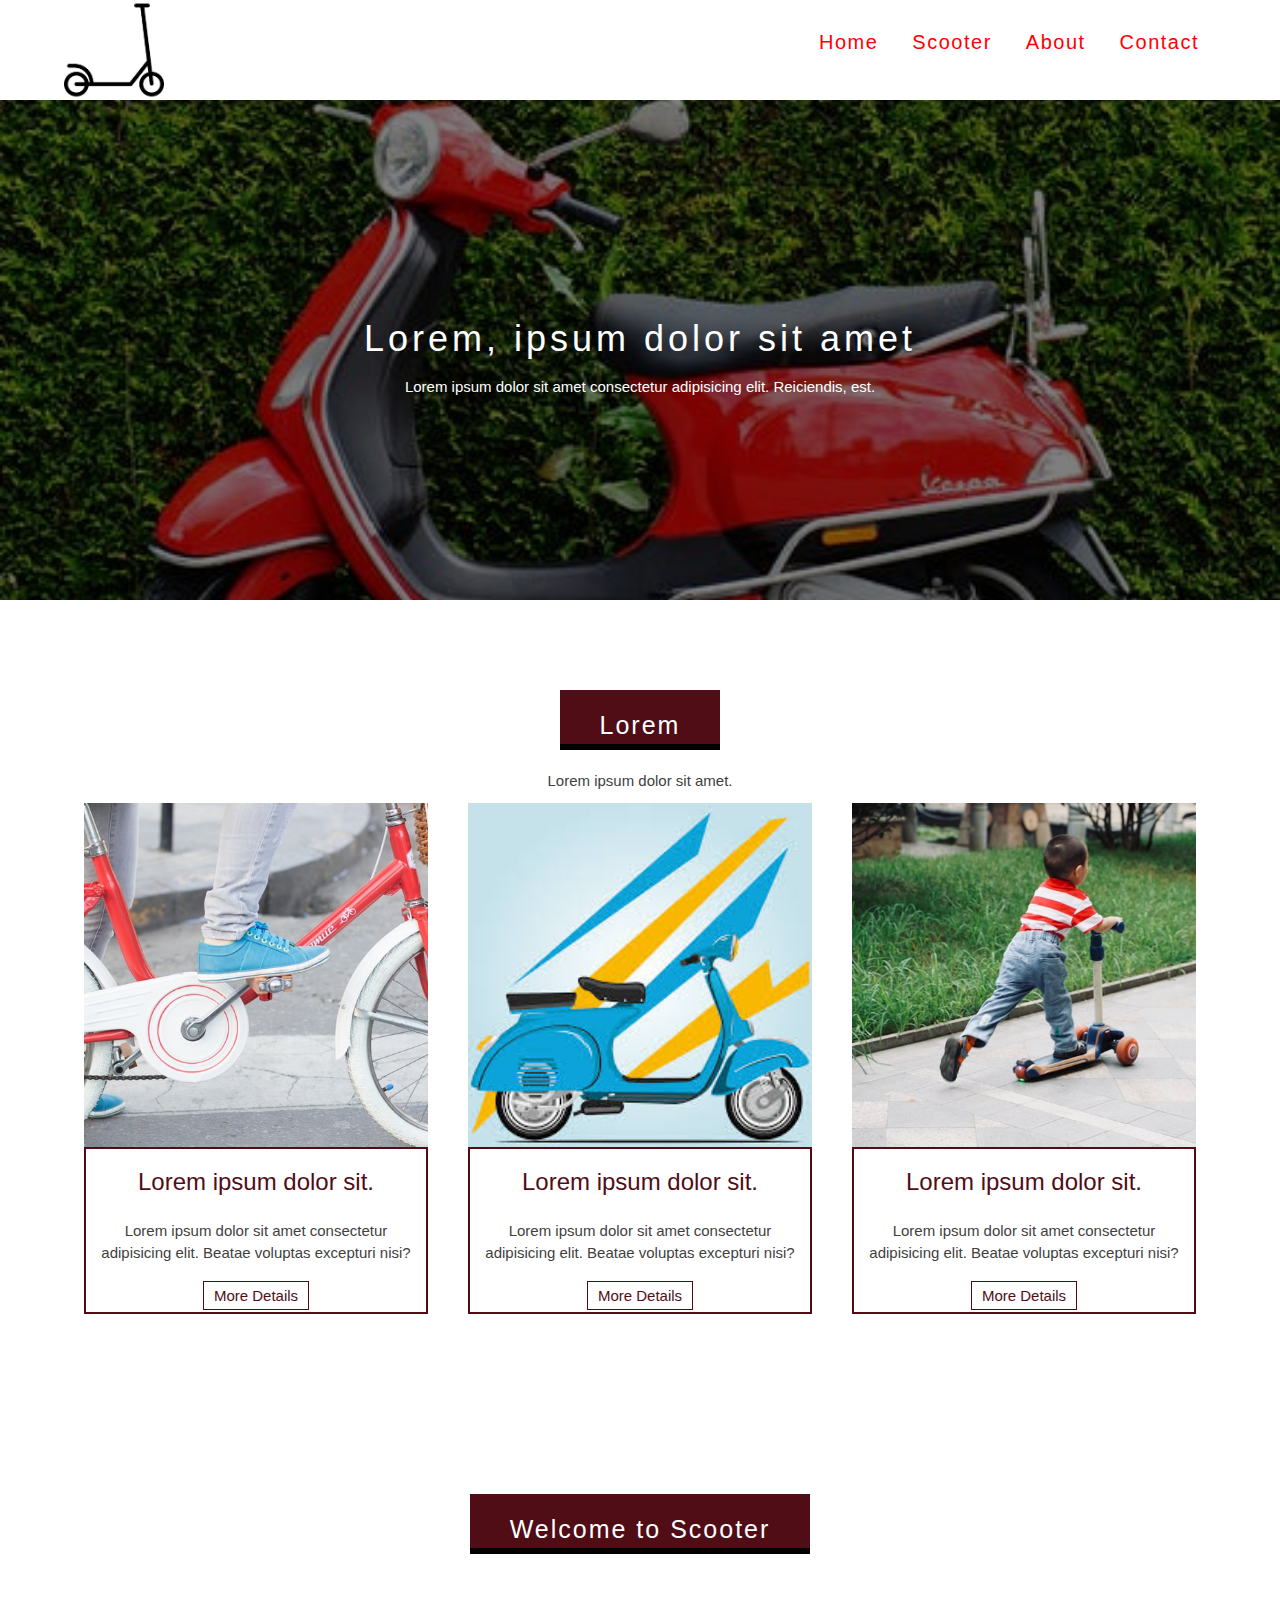
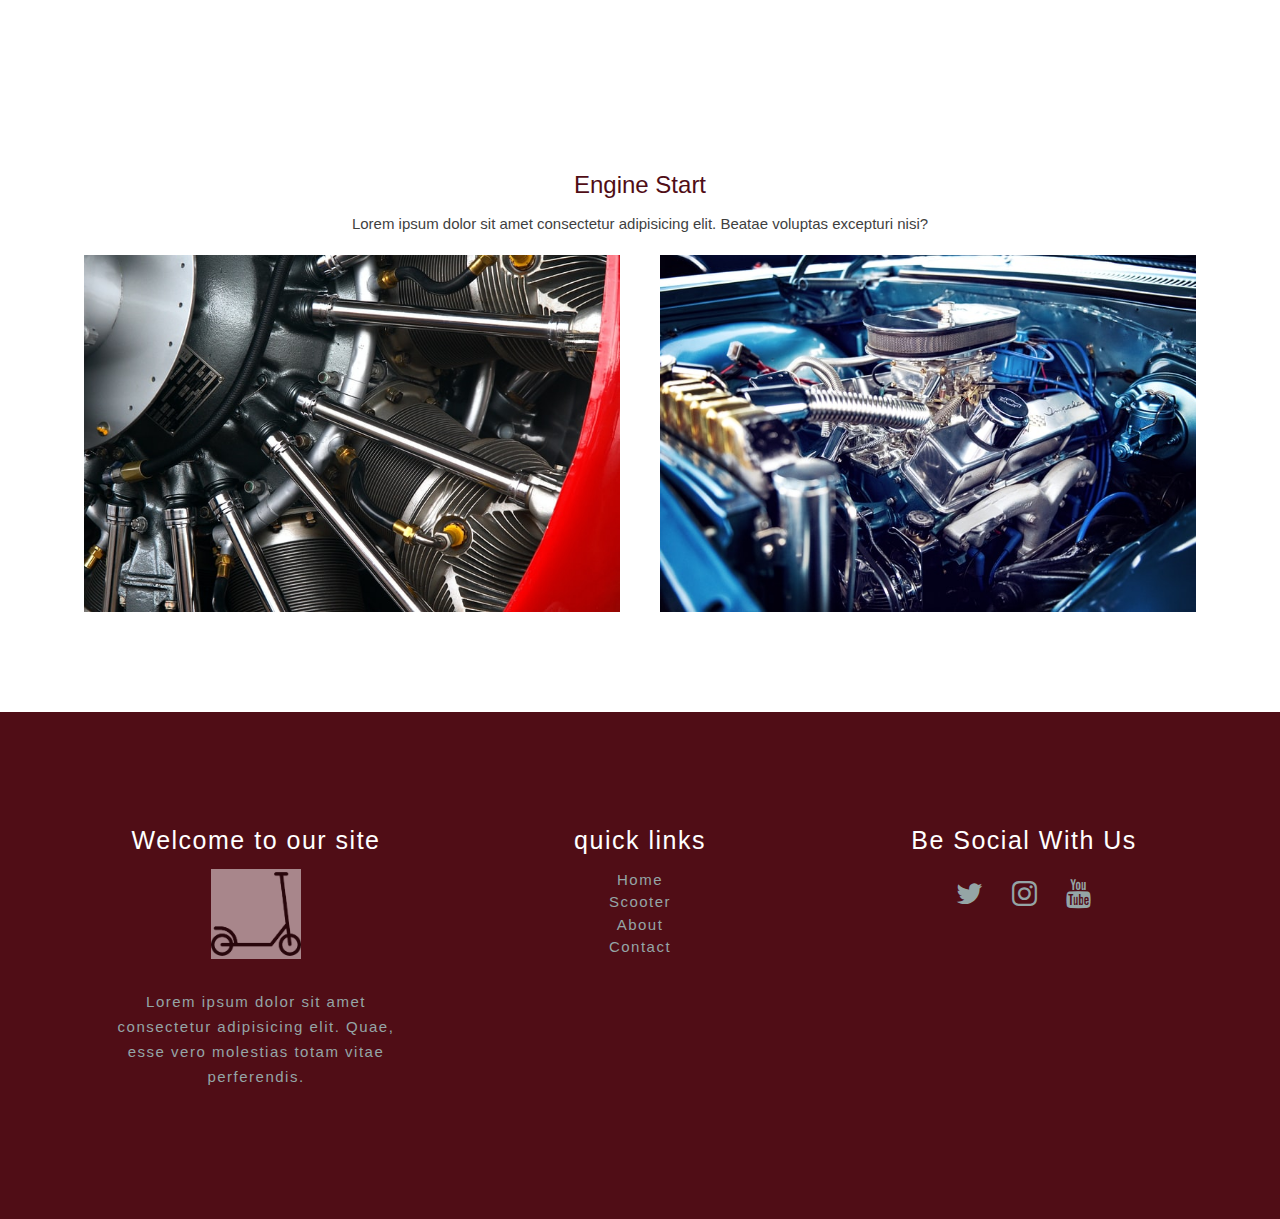
<file: index.html>
<html lang="en">
<head>
    <meta lang="tr">
    <meta name="keywords" content="Html, Css, Dersleri">
    <meta name="discription" content="Web Site">
    <meta name="author" content="Adem">
    <meta charset="UTF-8">
    <meta http-equiv="X-UA-Compatible" content="IE=edge">
    <meta name="viewport" content="width=device-width, initial-scale=1.0">
    <link rel="icon" href="images/logo.jpeg" type="image/x-icon" />
    <title>Scooterland</title>
    <link rel="stylesheet" href="reset.css">  
    <link rel="stylesheet" href="style.css">
    <link rel="stylesheet" href="https://www.w3schools.com/w3css/4/w3.css">
    <link rel="stylesheet" href="https://cdnjs.cloudflare.com/ajax/libs/font-awesome/4.7.0/css/font-awesome.min.css">
    
</head>
<body>
    <!-- navbar  -->
    <header>
        <div class="container">
            <div class="logo">
                <a href="index.html"> <img class="logo" src="images/logo.jpeg"> </a>
               
                
            </div>
        <div class="menü">
            <ul>
                <li> <a href="index.html">Home</a> </li>
                <li> <a href="scooter.html">Scooter</a> </li>
                <li> <a href="about.html">About</a> </li>
                <li> <a href="contact.html">Contact</a> </li>
            </ul>
        </div>
        </div>
    </header>
    <!-- main section  -->
    <section id="mainSlider" class="slider">
        <div id="mainCaption" class="caption">
            <h1>Lorem, ipsum dolor sit amet</h1>
            <p>Lorem ipsum dolor sit amet consectetur adipisicing elit. Reiciendis, est.</p>
        </div>
    </section>
    <!-- feature section  -->
<section id="features" class="sectionArea">
    <div class="featurestop">
        <h2 class="sectionHeader">Lorem</h2>
        <p>Lorem ipsum dolor sit amet.</p>
    </div>
    <div class="featuresBody">
        <div class="container">
            <div class="col3">
                <div class="item">
                    <div class="zoom">
                        <img src="images/1.jpeg">
                    </div>
                    <div class="itemText">
                        <h3>Lorem ipsum dolor sit.</h3>
                        <p>Lorem ipsum dolor sit amet consectetur adipisicing elit. Beatae voluptas excepturi nisi?</p>
                        <a href="#" class="btnDetails">More Details</a>
                    </div>
                </div>
            </div>
            <div class="col3">
                <div class="item">
                    <div class="zoom">
                        <img src="images/2.jpeg">
                    </div>
                    <div class="itemText">
                        <h3>Lorem ipsum dolor sit.</h3>
                        <p>Lorem ipsum dolor sit amet consectetur adipisicing elit. Beatae voluptas excepturi nisi?</p>
                        <a href="#" class="btnDetails">More Details</a>
                    </div>
                </div>
            </div>
            <div class="col3">
                <div class="item">
                    <div class="zoom">
                        <img src="images/3.jpeg">
                    </div>
                    <div class="itemText">
                        <h3>Lorem ipsum dolor sit.</h3>
                        <p>Lorem ipsum dolor sit amet consectetur adipisicing elit. Beatae voluptas excepturi nisi?</p>
                        <a href="#" class="btnDetails">More Details</a>
                    </div>
                </div>
            </div>
        </div>
    </div>
</section>
    <!-- paralax section  -->
<div id="parallax" class="sectionArea">
    <div class="parallaxTop">
        <h2 class="sectionHeader">Welcome to Scooter</h2>
        <p>Lorem ipsum dolor sit amet.</p>
    </div>
</div>
 <!-- engine section  -->
 <section id="engine" class="sectionArea">
<div class="engineTop">
    <h3>Engine Start</h3>
    <p>Lorem ipsum dolor sit amet consectetur adipisicing elit. Beatae voluptas excepturi nisi?</p>
   
 
</div>
<div class="engineBody">
    <div class="container">
        <div class="col2">
            <div class="engineContainer">
            <img src="images/engine1.jpeg" class="imageOver">
            <div class="engineOverlay">
                <div class="engineText">İmages Text</div>
            </div>
            </div>
        </div>
        <div class="col2">
            <div class="engineContainer">
            <img src="images/engine2.jpeg" class="imageOver">
            <div class="engineOverlay2">
                <div class="engineText">İmages Text</div>
            </div>
            </div>
        </div>
    </div>
</div>
 </section>
 <!-- footer section  -->
 <footer class="sectionArea">
     <div class="container">
         <div class="col3">
             <div class="footerİtem">
                 <h3>Welcome to our site</h3>
                 <a href="index.html"><img src="images/logo.jpeg"></a>
                 <p>Lorem ipsum dolor sit amet consectetur adipisicing elit. Quae, esse vero molestias totam vitae perferendis.</p>
             </div>
         </div>
         <div class="col3">
            <div class="footerİtem">
                <h3>quick links</h3>
                <ul class="footerLinks">
                    <li> <a href="index.html">Home</a> </li>
                    <li> <a href="scooter.html">Scooter</a> </li>
                    <li> <a href="about.html">About</a> </li>
                    <li> <a href="contact.html">Contact</a> </li>
                </ul>
                
            </div>
        </div>
        <div class="col3">
            <div class="footerİtem">
                <h3>Be Social With Us</h3>
                <ul class="socialLinks">
                    <li> <a href="https://twitter.com/suslu7616" target="_blank"><i class="fa fa-twitter"></i></a></li>
                    <li> <a href="https://www.instagram.com/suslu7616" target="_blank"><i class="fa fa-instagram"></i></a></li>
                    <li> <a href="https://www.youtube.com/channel/UCNSE-D8V2wx2XfbIpqXnN0w" target="_blank"><i class="fa fa-youtube"></i></a></li>
                    
                </ul>
                
            </div>
        </div>
     </div>
 </footer>
</body>
</html>
</file>
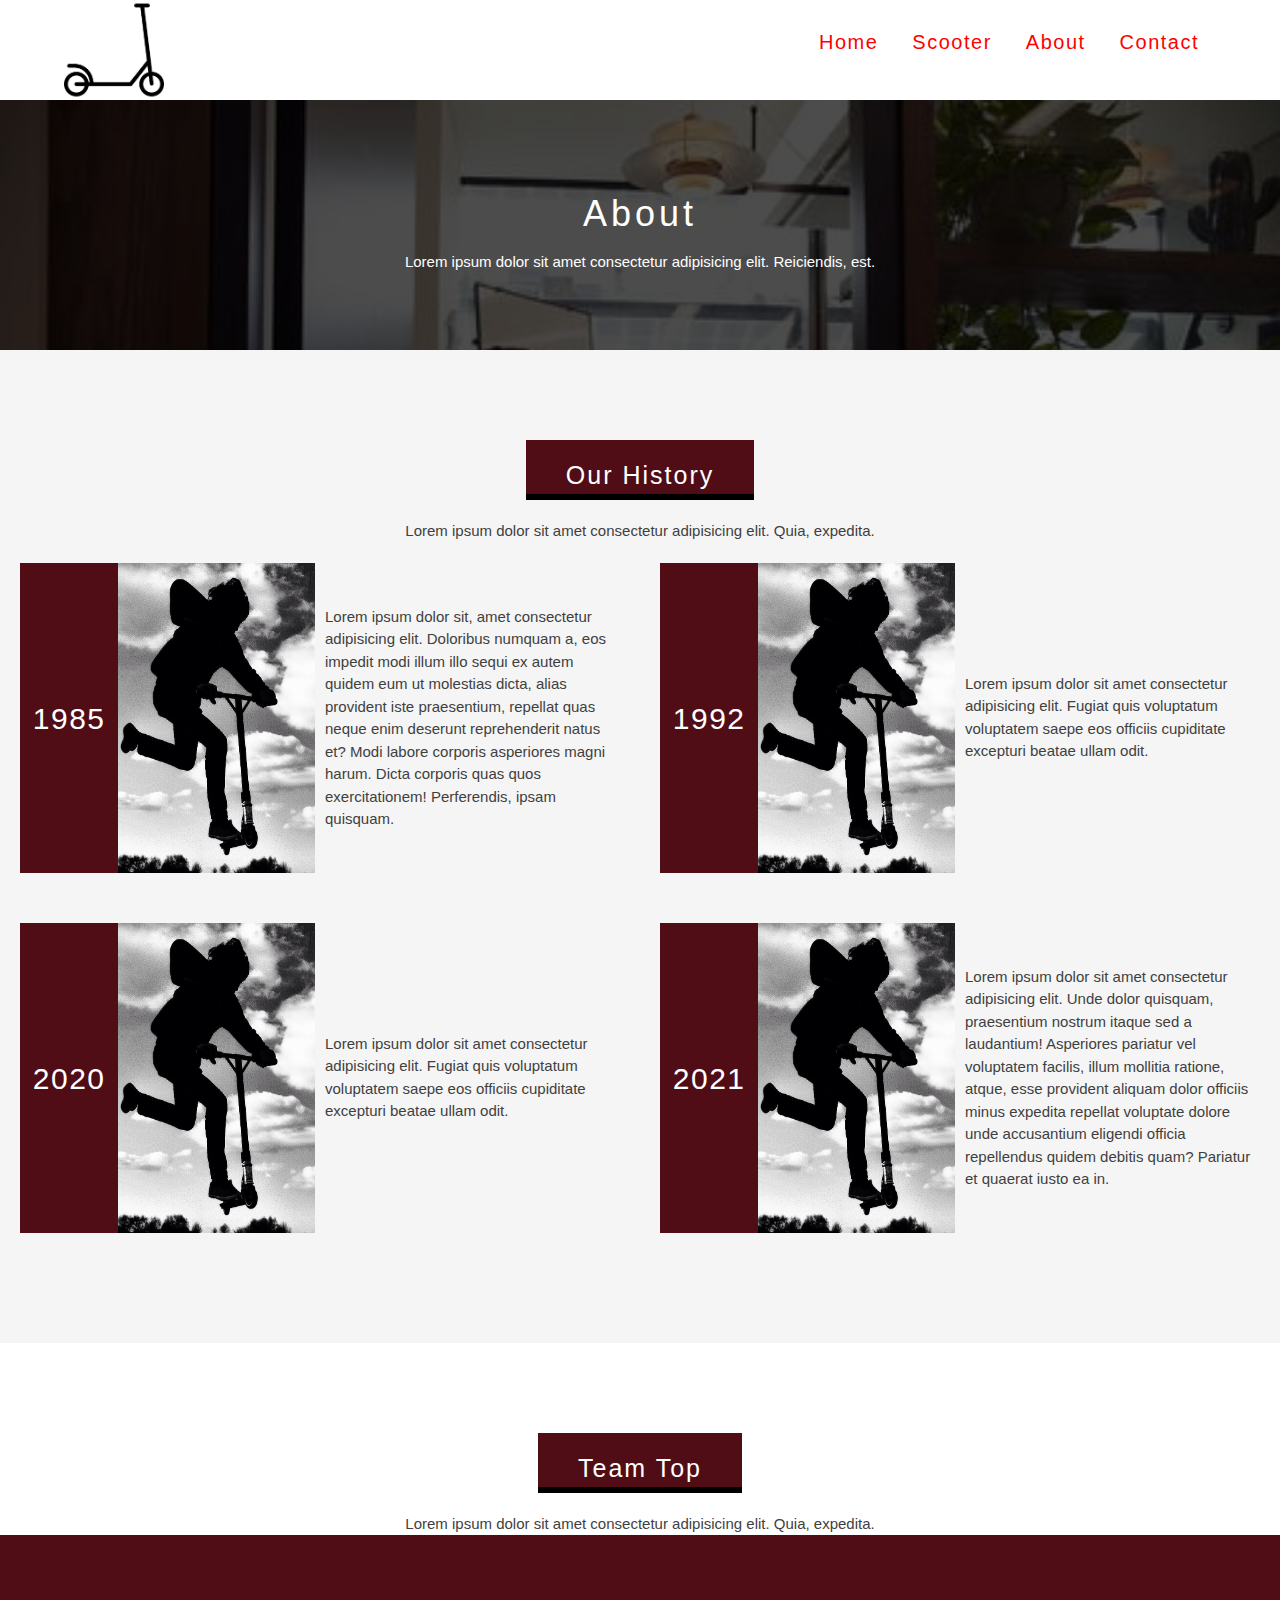
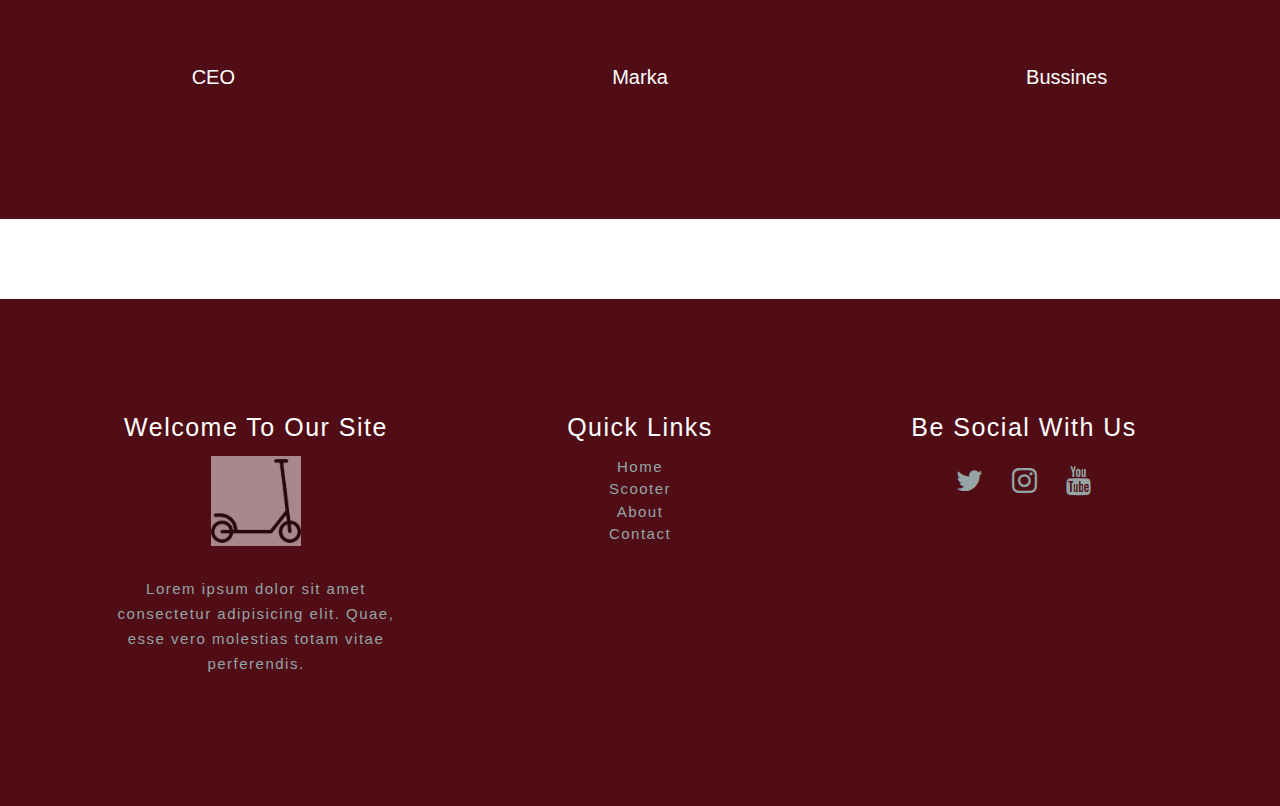
<file: about.html>
<html lang="en">
<head>
    <meta lang="tr">
    <meta name="keywords" content="Html, Css, Dersleri">
    <meta name="discription" content="Web Site">
    <meta name="author" content="Adem">
    <meta charset="UTF-8">
    <meta http-equiv="X-UA-Compatible" content="IE=edge">
    <meta name="viewport" content="width=device-width, initial-scale=1.0">
    <link rel="icon" href="images/logo.jpeg" type="image/x-icon" />
    <title>Scooter About</title>
    <link rel="stylesheet" href="reset.css">  
    <link rel="stylesheet" href="style.css">
    <link rel="stylesheet" href="https://www.w3schools.com/w3css/4/w3.css">
    <link rel="stylesheet" href="https://cdnjs.cloudflare.com/ajax/libs/font-awesome/4.7.0/css/font-awesome.min.css">
    
</head>
<body>
    <!-- navbar  -->
    <header>
        <div class="container">
            <div class="logo">
                <a href="index.html"> <img class="logo" src="images/logo.jpeg"> </a>
               
                
            </div>
        <div class="menü">
            <ul>
                <li> <a href="index.html">Home</a> </li>
                <li> <a href="scooter.html">Scooter</a> </li>
                <li> <a href="about.html">About</a> </li>
                <li> <a href="contact.html">Contact</a> </li>
            </ul>
        </div>
        </div>
    </header>
    <!-- main section  -->
    <section id="aboutSlider" class="slider">
        <div id="aboutCaption" class="caption">
            <h1>About</h1>
            <p>Lorem ipsum dolor sit amet consectetur adipisicing elit. Reiciendis, est.</p>
        </div>
    </section>
  <!-- history section -->
  <section id="ourhistory" class="sectionArea">
      <div class="ourhistoryTop">
          <h2 class="sectionHeader">Our History</h2>
          <p>Lorem ipsum dolor sit amet consectetur adipisicing elit. Quia, expedita.</p>
      </div>
      <div class="ourhistorybody">
          <div class="containerfluid">
              <div class="col2">
                  <div class="ourhistorydate">
                      <p>1985</p>
                  </div>
                  <div class="ourhistoryimg">
                      <img src="scooter.images/değiştir.jpg">
                  </div>
                  <div class="ourhistorytext">
                      <p>Lorem ipsum dolor sit, amet consectetur adipisicing elit. Doloribus numquam a, eos impedit modi illum illo sequi ex autem quidem eum ut molestias dicta, alias provident iste praesentium, repellat quas neque enim deserunt reprehenderit natus et? Modi labore corporis asperiores magni harum. Dicta corporis quas quos exercitationem! Perferendis, ipsam quisquam.</p>
                  </div>
              </div>
              <div class="col2">
                <div class="ourhistorydate">
                    <p>1992</p>
                </div>
                <div class="ourhistoryimg">
                    <img src="scooter.images/değiştir.jpg">
                </div>
                <div class="ourhistorytext">
                    <p>Lorem ipsum dolor sit amet consectetur adipisicing elit. Fugiat quis voluptatum voluptatem saepe eos officiis cupiditate excepturi beatae ullam odit.</p>
                </div>
            </div>
          </div>
          <div class="containerfluid">
            <div class="col2">
                <div class="ourhistorydate">
                    <p>2020</p>
                </div>
                <div class="ourhistoryimg">
                    <img src="scooter.images/değiştir.jpg">
                </div>
                <div class="ourhistorytext">
                    <p>Lorem ipsum dolor sit amet consectetur adipisicing elit. Fugiat quis voluptatum voluptatem saepe eos officiis cupiditate excepturi beatae ullam odit.</p>
                </div>
            </div>
            <div class="col2">
              <div class="ourhistorydate">
                  <p>2021</p>
              </div>
              <div class="ourhistoryimg">
                  <img src="scooter.images/değiştir.jpg">
              </div>
              <div class="ourhistorytext">
                  <p>Lorem ipsum dolor sit amet consectetur adipisicing elit. Unde dolor quisquam, praesentium nostrum itaque sed a laudantium! Asperiores pariatur vel voluptatem facilis, illum mollitia ratione, atque, esse provident aliquam dolor officiis minus expedita repellat voluptate dolore unde accusantium eligendi officia repellendus quidem debitis quam? Pariatur et quaerat iusto ea in.</p>
              </div>
          </div>
        </div>
      </div>
    
  </section>
<!-- team section  -->
<section id="team" class="sectionArea">
    <div class="teamTop">
        <h2 class="sectionHeader">Team Top</h2>
        <p>Lorem ipsum dolor sit amet consectetur adipisicing elit. Quia, expedita.</p>
    </div>
    <div class="teambody">
        <div class="containerfluid">
            <div class="col3">
                <div class="teammember">
                    <img src="scooter.images/ceo.jpeg" class="teammemberimg">
                    <div class="teammemberinfo">
                        <h5>John Doe</h5>
                        <ul class="membersociallinks">
                            <li> <a href="https://twitter.com/suslu7616" target="_blank"><i class="fa fa-twitter"></i></a></li>
                            <li> <a href="https://www.instagram.com/suslu7616" target="_blank"><i class="fa fa-instagram"></i></a></li>
                            <li> <a href="https://www.youtube.com/channel/UCNSE-D8V2wx2XfbIpqXnN0w" target="_blank"><i class="fa fa-youtube"></i></a></li>
                            
                        </ul>
                    </div>
                    <div class="teammemberowerly">
                        <div class="teamtitle">CEO</div>
                    </div>
                </div>
            </div>
            <div class="col3">
                <div class="teammember">
                    <img src="scooter.images/ceo.jpeg" class="teammemberimg">
                    <div class="teammemberinfo">
                        <h5>John Doe</h5>
                        <ul class="membersociallinks">
                            <li> <a href="https://twitter.com/suslu7616" target="_blank"><i class="fa fa-twitter"></i></a></li>
                            <li> <a href="https://www.instagram.com/suslu7616" target="_blank"><i class="fa fa-instagram"></i></a></li>
                            <li> <a href="https://www.youtube.com/channel/UCNSE-D8V2wx2XfbIpqXnN0w" target="_blank"><i class="fa fa-youtube"></i></a></li>
                            
                        </ul>
                    </div>
                    <div class="teammemberowerly">
                        <div class="teamtitle">Marka</div>
                    </div>
                </div>
            </div>
            <div class="col3">
                <div class="teammember">
                    <img src="scooter.images/ceo.jpeg" class="teammemberimg">
                    <div class="teammemberinfo">
                        <h5>John Doe</h5>
                        <ul class="membersociallinks">
                            <li> <a href="https://twitter.com/suslu7616" target="_blank"><i class="fa fa-twitter"></i></a></li>
                            <li> <a href="https://www.instagram.com/suslu7616" target="_blank"><i class="fa fa-instagram"></i></a></li>
                            <li> <a href="https://www.youtube.com/channel/UCNSE-D8V2wx2XfbIpqXnN0w" target="_blank"><i class="fa fa-youtube"></i></a></li>
                            
                        </ul>
                    </div>
                    <div class="teammemberowerly">
                        <div class="teamtitle">Bussines</div>
                    </div>
                </div>
            </div>
        </div>
    </div>
</section>
<!-- footer section  -->
 <footer class="sectionArea">
     <div class="container">
         <div class="col3">
             <div class="footerİtem">
                 <h3>Welcome To Our Site</h3>
                 <a href="index.html"><img src="images/logo.jpeg"></a>
                 <p>Lorem ipsum dolor sit amet consectetur adipisicing elit. Quae, esse vero molestias totam vitae perferendis.</p>
             </div>
         </div>
         <div class="col3">
            <div class="footerİtem">
                <h3>Quick Links</h3>
                <ul class="footerLinks">
                    <li> <a href="index.html">Home</a> </li>
                    <li> <a href="scooter.html">Scooter</a> </li>
                    <li> <a href="about.html">About</a> </li>
                    <li> <a href="contact.html">Contact</a> </li>
                </ul>
                
            </div>
        </div>
        <div class="col3">
            <div class="footerİtem">
                <h3>Be Social With Us</h3>
                <ul class="socialLinks">
                    <li> <a href="https://twitter.com/suslu7616" target="_blank"><i class="fa fa-twitter"></i></a></li>
                    <li> <a href="https://www.instagram.com/suslu7616" target="_blank"><i class="fa fa-instagram"></i></a></li>
                    <li> <a href="https://www.youtube.com/channel/UCNSE-D8V2wx2XfbIpqXnN0w" target="_blank"><i class="fa fa-youtube"></i></a></li>
                </ul>
                 </div>
        </div>
     </div>
 </footer>
</body>
</html>
</file>
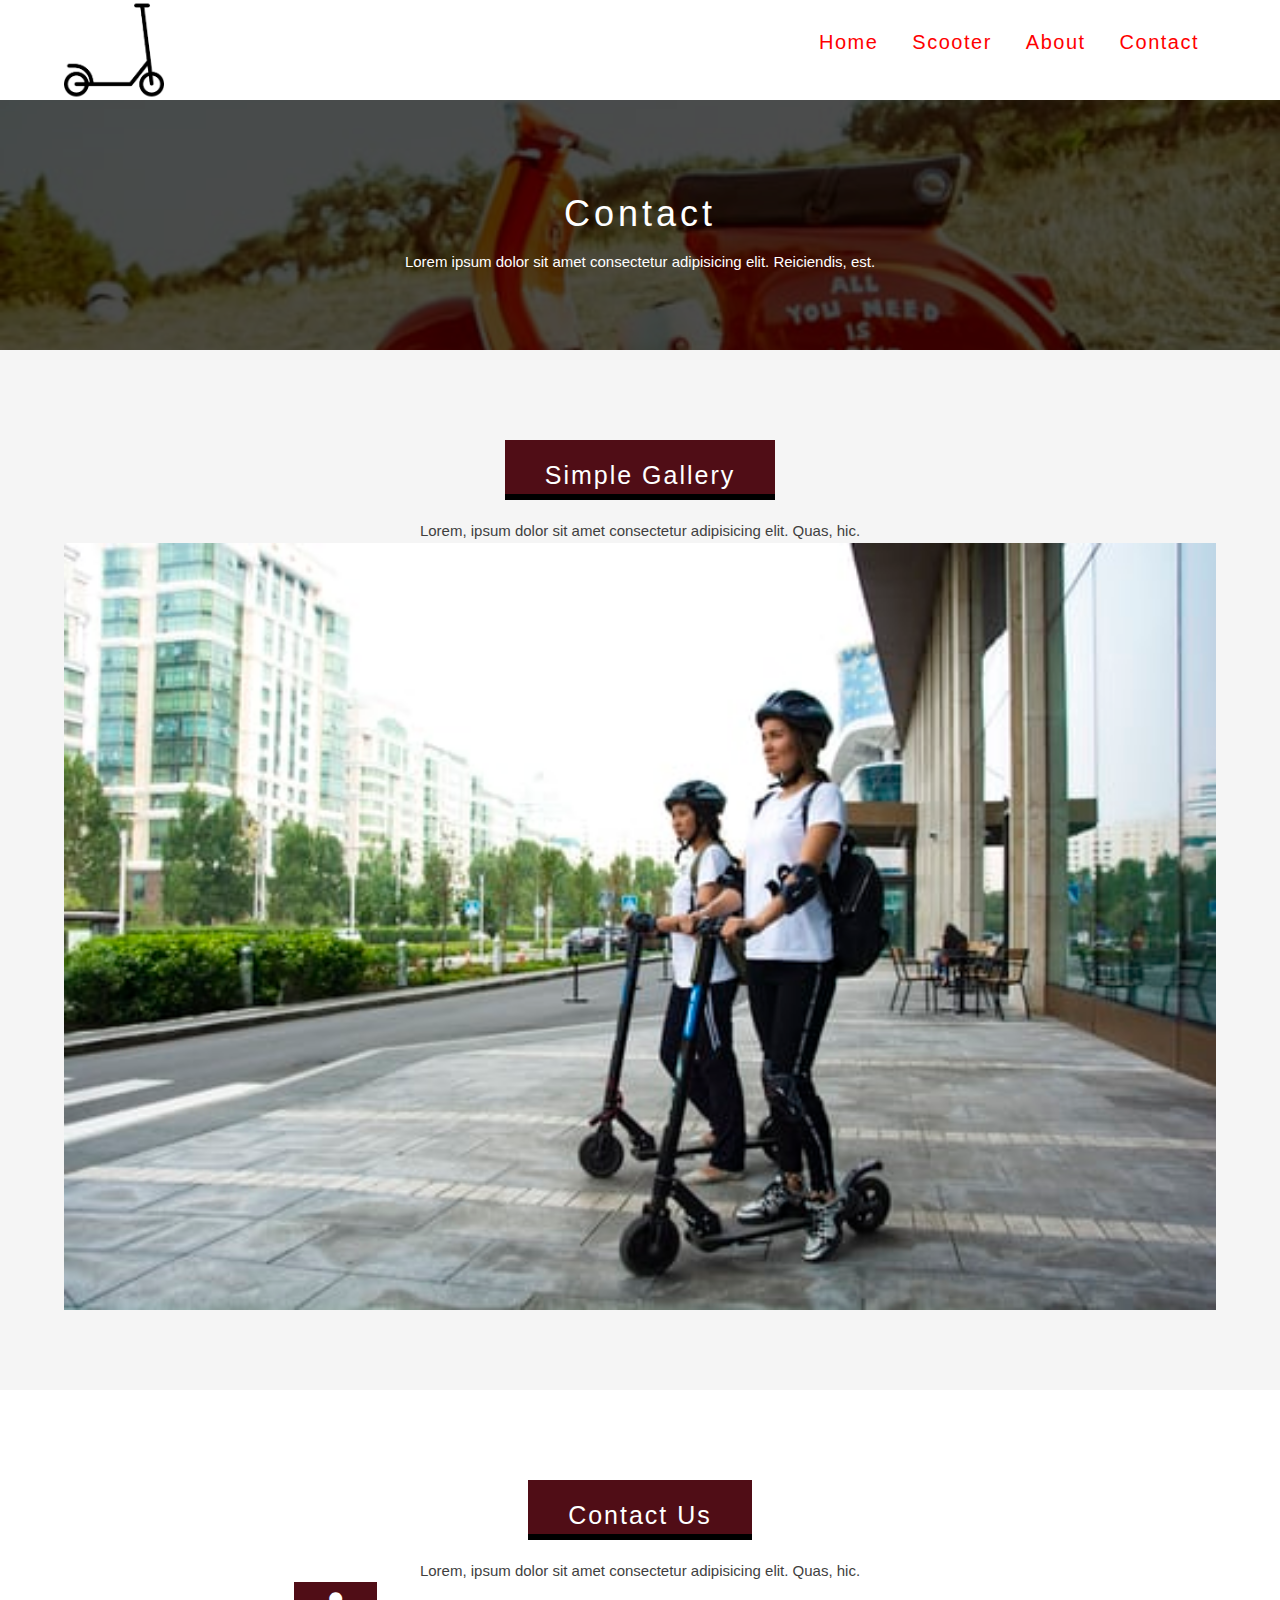
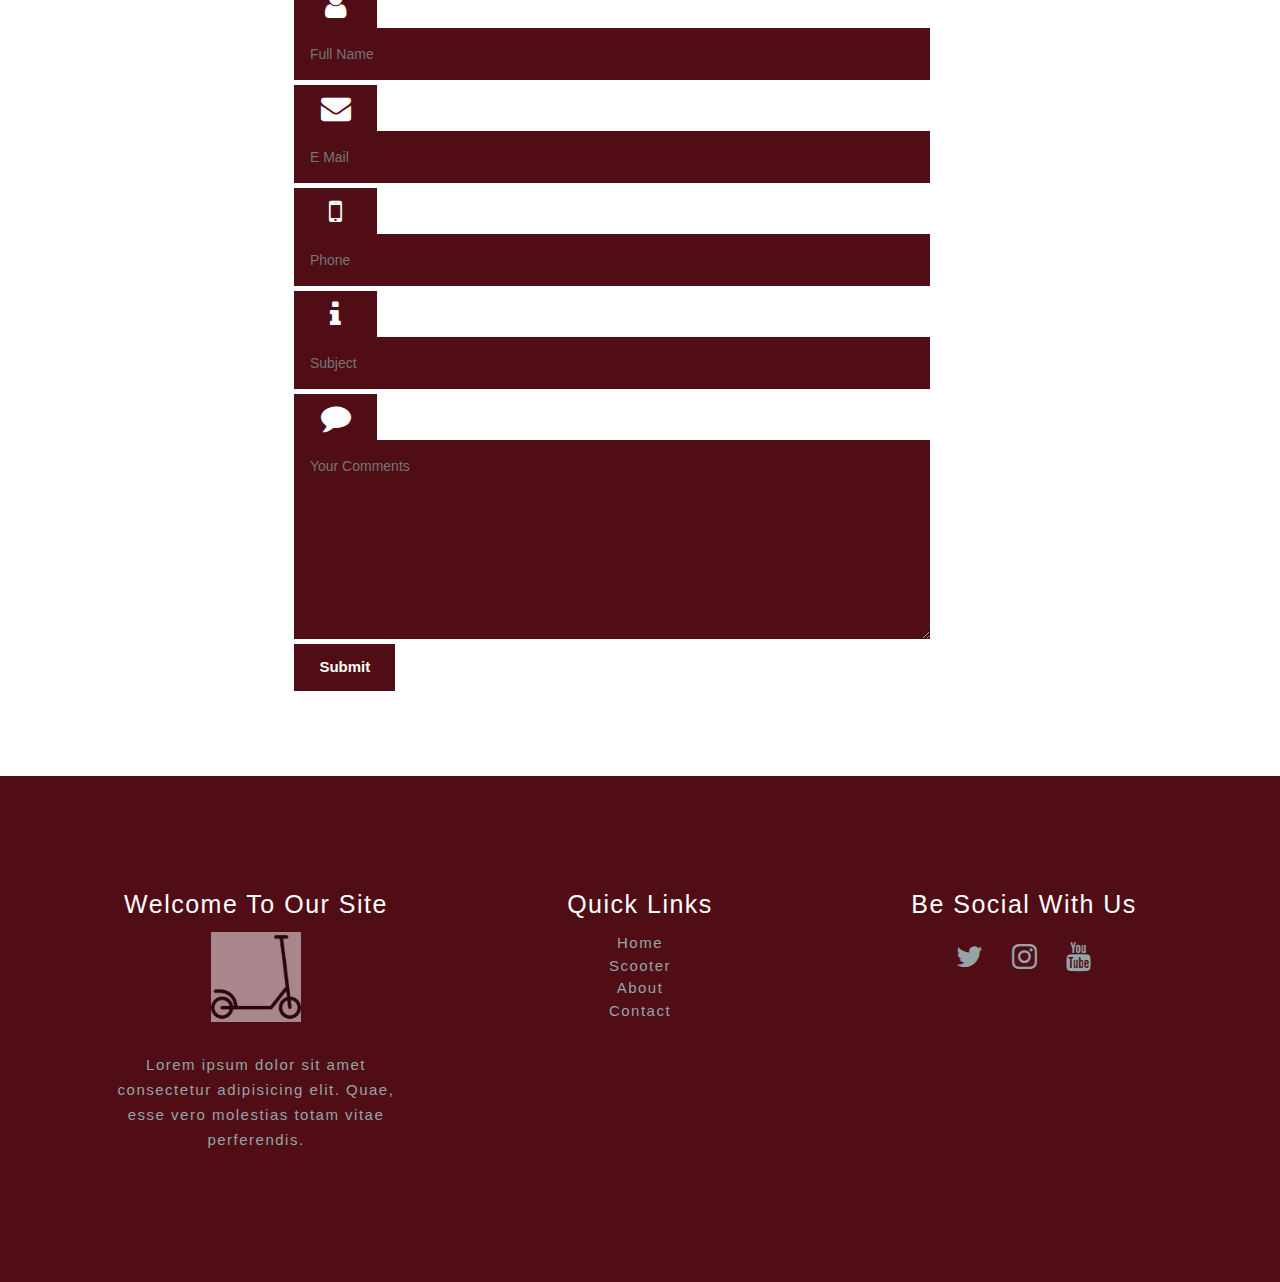
<file: contact.html>
<html lang="en">
<head>
    <meta lang="tr">
    <meta name="keywords" content="Html, Css, Dersleri">
    <meta name="discription" content="Web Site">
    <meta name="author" content="Adem">
    <meta charset="UTF-8">
    <meta http-equiv="X-UA-Compatible" content="IE=edge">
    <meta name="viewport" content="width=device-width, initial-scale=1.0">
    <link rel="icon" href="images/logo.jpeg" type="image/x-icon" />
    <title>Scooter About</title>
    <link rel="stylesheet" href="reset.css">  
    <link rel="stylesheet" href="style.css">
    <link rel="stylesheet" href="https://www.w3schools.com/w3css/4/w3.css">
    <link rel="stylesheet" href="https://cdnjs.cloudflare.com/ajax/libs/font-awesome/4.7.0/css/font-awesome.min.css">
    
</head>
<body>
    <!-- navbar  -->
    <header>
        <div class="container">
            <div class="logo">
                <a href="index.html"> <img class="logo" src="images/logo.jpeg"> </a>
               
                
            </div>
        <div class="menü">
            <ul>
                <li> <a href="index.html">Home</a> </li>
                <li> <a href="scooter.html">Scooter</a> </li>
                <li> <a href="about.html">About</a> </li>
                <li> <a href="contact.html">Contact</a> </li>
            </ul>
        </div>
        </div>
    </header>
    <!-- main section  -->
    <section id="contactSlider" class="slider">
        <div id="contactCaption" class="caption">
            <h1>Contact</h1>
            <p>Lorem ipsum dolor sit amet consectetur adipisicing elit. Reiciendis, est.</p>
        </div>
    </section>

<!-- galeri section  -->
<section id="gallery" class="sectionArea">
    <div class="gallerytop">
        <h2 class="sectionheader">Simple Gallery</h2>
    <p>Lorem, ipsum dolor sit amet consectetur adipisicing elit. Quas, hic.</p>
    </div>
    <div class="gallerybody">
<div class="container">
    <div class="galleryslider">
        <div class="galleryslideritem">
            <img src="scooter.images/slide1.jpeg">
            <img src="scooter.images/slide2.jpeg">
            <img src="scooter.images/slide3.jpeg">
        </div>
    </div>
</div>
    </div>
</section>
<!-- form section -->
<section id="contact" class="sectionarea">
    <div class="contacttop">
        <h2 class="sectionheader">Contact Us</h2>
    <p>Lorem, ipsum dolor sit amet consectetur adipisicing elit. Quas, hic.</p>
    </div>
    <div class="contactbody">
        <div class="container">
            <div class="wrapper">
                <form class="contactform">
                    <div class="formitem">
                        <span class="formshape"><i class="fa fa-user fa-2x"></i></span>
                        <input class="formfield" type="text" placeholder="Full Name" required>
                    </div>
                    <div class="formitem">
                        <span class="formshape"><i class="fa fa-envelope fa-2x"></i></span>
                        <input class="formfield" type="email" placeholder="E Mail" required>
                    </div>
                    <div class="formitem">
                        <span class="formshape"><i class="fa fa-mobile-phone fa-2x"></i></span>
                        <input class="formfield" type="email" placeholder="Phone">
                    </div>
                    <div class="formitem">
                        <span class="formshape"><i class="fa fa-info fa-2x"></i></span>
                        <input class="formfield" type="text" placeholder="Subject" required>
                    </div>
                    <div class="formitem">
                        <span class="formshape"><i class="fa fa-comment fa-2x"></i></span>
                        <textarea class="formfield" cols="20" rows="8" placeholder="Your Comments"></textarea>
                    </div>
                    <div class="formitem">
                        <input class="formbtn" type="submit" value="Submit">
                    </div>
                </form>
            </div>
        </div>
    </div>
</section>

<!-- footer section  -->
 <footer class="sectionArea">
     <div class="container">
         <div class="col3">
             <div class="footerİtem">
                 <h3>Welcome To Our Site</h3>
                 <a href="index.html"><img src="images/logo.jpeg"></a>
                 <p>Lorem ipsum dolor sit amet consectetur adipisicing elit. Quae, esse vero molestias totam vitae perferendis.</p>
             </div>
         </div>
         <div class="col3">
            <div class="footerİtem">
                <h3>Quick Links</h3>
                <ul class="footerLinks">
                    <li> <a href="index.html">Home</a> </li>
                    <li> <a href="scooter.html">Scooter</a> </li>
                    <li> <a href="about.html">About</a> </li>
                    <li> <a href="contact.html">Contact</a> </li>
                </ul>
                
            </div>
        </div>
        <div class="col3">
            <div class="footerİtem">
                <h3>Be Social With Us</h3>
                <ul class="socialLinks">
                    <li> <a href="https://twitter.com/suslu7616" target="_blank"><i class="fa fa-twitter"></i></a></li>
                    <li> <a href="https://www.instagram.com/suslu7616" target="_blank"><i class="fa fa-instagram"></i></a></li>
                    <li> <a href="https://www.youtube.com/channel/UCNSE-D8V2wx2XfbIpqXnN0w" target="_blank"><i class="fa fa-youtube"></i></a></li>
                </ul>
                 </div>
        </div>
     </div>
 </footer>
</body>
</html>
</file>
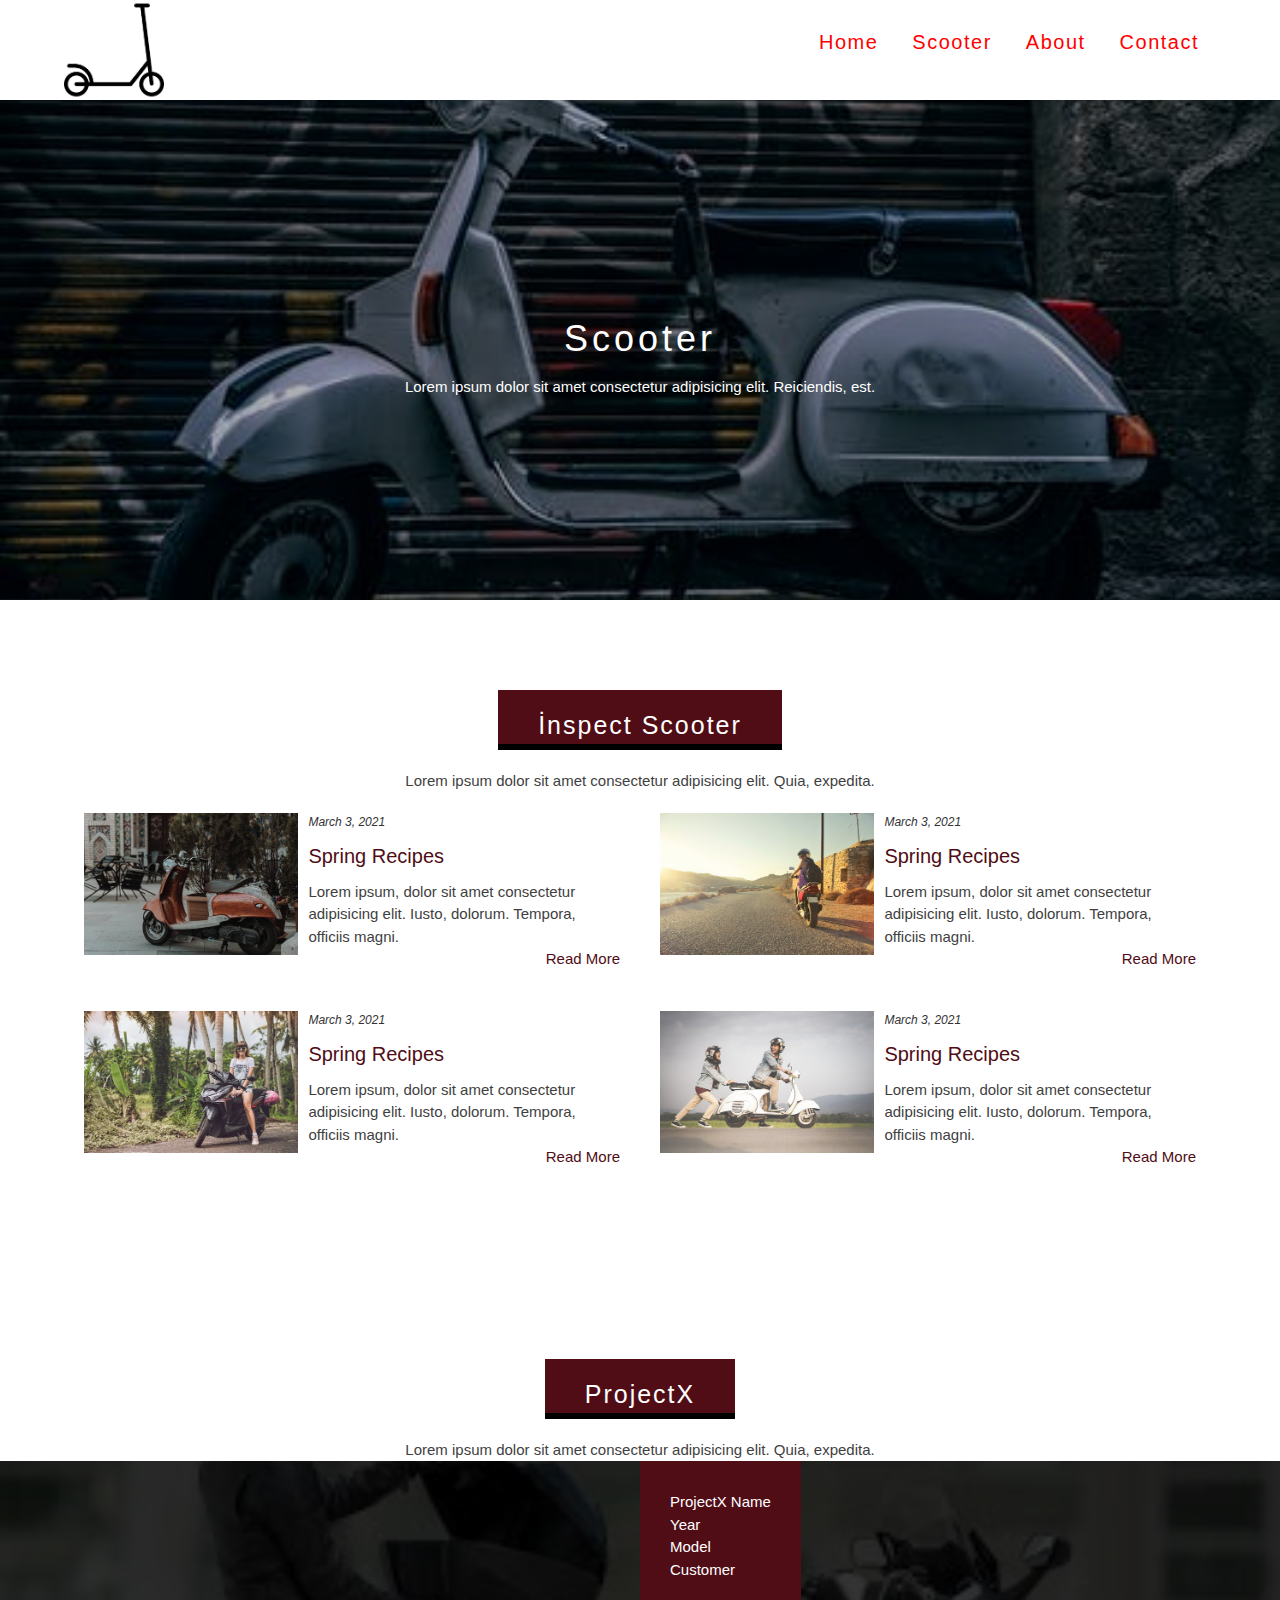
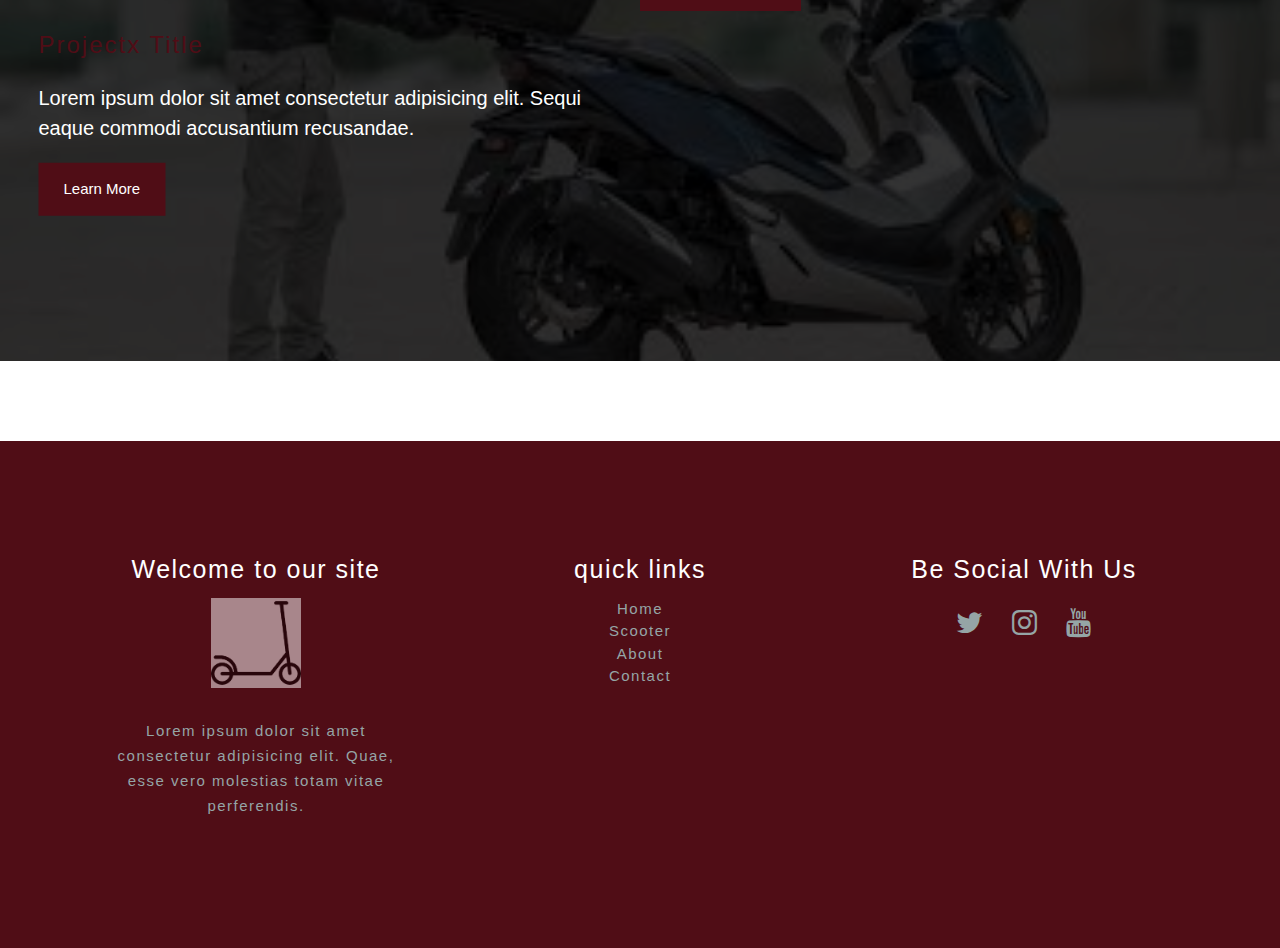
<file: scooter.html>
<html lang="en">
<head>
    <meta lang="tr">
    <meta name="keywords" content="Html, Css, Dersleri">
    <meta name="discription" content="Web Site">
    <meta name="author" content="Adem">
    <meta charset="UTF-8">
    <meta http-equiv="X-UA-Compatible" content="IE=edge">
    <meta name="viewport" content="width=device-width, initial-scale=1.0">
    <link rel="icon" href="images/logo.jpeg" type="image/x-icon" />
    <title>Scooter</title>
    <link rel="stylesheet" href="reset.css">  
    <link rel="stylesheet" href="style.css">
    <link rel="stylesheet" href="https://www.w3schools.com/w3css/4/w3.css">
    <link rel="stylesheet" href="https://cdnjs.cloudflare.com/ajax/libs/font-awesome/4.7.0/css/font-awesome.min.css">
    
</head>
<body>
    <!-- navbar  -->
    <header>
        <div class="container">
            <div class="logo">
                <a href="index.html"> <img class="logo" src="images/logo.jpeg"> </a>
               
                
            </div>
        <div class="menü">
            <ul>
                <li> <a href="index.html">Home</a> </li>
                <li> <a href="scooter.html">Scooter</a> </li>
                <li> <a href="about.html">About</a> </li>
                <li> <a href="contact.html">Contact</a> </li>
            </ul>
        </div>
        </div>
    </header>
    <!-- main section  -->
    <section id="scooterSlider" class="slider">
        <div id="scooterCaption" class="caption">
            <h1>Scooter</h1>
            <p>Lorem ipsum dolor sit amet consectetur adipisicing elit. Reiciendis, est.</p>
        </div>
    </section>
  <!-- İnspect section -->
  <section id="inspect" class="sectionArea">
      <div class="inspectTop">
          <h2 class="sectionHeader">İnspect Scooter</h2>
          <p>Lorem ipsum dolor sit amet consectetur adipisicing elit. Quia, expedita.</p>
      </div>
      <div class="inspectBody">
          <div class="container">
              <div class="col2">
                  <div class="inspectimage">
                      <img src="scooter.images/scooter1.jpeg">
                  </div>
                  <div class="inspecttext">
                      <p class="date">March 3, 2021</p>
                      <h4>Spring Recipes</h4>
                      <p>Lorem ipsum, dolor sit amet consectetur adipisicing elit. Iusto, dolorum. Tempora, officiis magni.</p>
                      <a href="#">Read More</a>
                  </div>
              </div>
              <div class="col2">
                <div class="inspectimage">
                    <img src="scooter.images/2.jpeg">
                </div>
                <div class="inspecttext">
                    <p class="date">March 3, 2021</p>
                    <h4>Spring Recipes</h4>
                    <p>Lorem ipsum, dolor sit amet consectetur adipisicing elit. Iusto, dolorum. Tempora, officiis magni.</p>
                    <a href="#">Read More</a>
                </div>
            </div>
          </div>
          <div class="container">
            <div class="col2">
                <div class="inspectimage">
                    <img src="scooter.images/3.jpeg">
                </div>
                <div class="inspecttext">
                    <p class="date">March 3, 2021</p>
                    <h4>Spring Recipes</h4>
                    <p>Lorem ipsum, dolor sit amet consectetur adipisicing elit. Iusto, dolorum. Tempora, officiis magni.</p>
                    <a href="#">Read More</a>
                </div>
            </div>
            <div class="col2">
              <div class="inspectimage">
                  <img src="scooter.images/4.jpeg">
              </div>
              <div class="inspecttext">
                  <p class="date">March 3, 2021</p>
                  <h4>Spring Recipes</h4>
                  <p>Lorem ipsum, dolor sit amet consectetur adipisicing elit. Iusto, dolorum. Tempora, officiis magni.</p>
                  <a href="#">Read More</a>
              </div>
          </div>
        </div>
      </div>

  </section>
  <!-- prejectx section  -->
<section id="projectx" class="sectionArea">
    <div class="prejectxtop">
        <h2 class="sectionHeader">ProjectX</h2>
        <p>Lorem ipsum dolor sit amet consectetur adipisicing elit. Quia, expedita.</p>
    </div>
    <div class="projectxbody">
        <div class="container-fluid">
            <div class="captionPX">
                <div class="col2">
                    <div class="projectxinfo">
                        <h4 class="projectxtitle">Projectx Title</h4>
                        <p class="projectxtext">Lorem ipsum dolor sit amet consectetur adipisicing elit. Sequi eaque commodi accusantium recusandae.</p>
                        <button type="button"  class="projectxbtn">Learn More</button>
                    </div>
                </div>
                <div class="col2">
                    <div class="projectxhi">
                        <ul class="projectxDetail">
                            <li>ProjectX Name</li>
                            <li>Year</li>
                            <li>Model</li>
                            <li>Customer</li>

                        </ul>
                    </div>
                </div>
            </div>
        </div>
    </div>



</section>
<!-- footer section  -->
 <footer class="sectionArea">
     <div class="container">
         <div class="col3">
             <div class="footerİtem">
                 <h3>Welcome to our site</h3>
                 <a href="index.html"><img src="images/logo.jpeg"></a>
                 <p>Lorem ipsum dolor sit amet consectetur adipisicing elit. Quae, esse vero molestias totam vitae perferendis.</p>
             </div>
         </div>
         <div class="col3">
            <div class="footerİtem">
                <h3>quick links</h3>
                <ul class="footerLinks">
                    <li> <a href="index.html">Home</a> </li>
                    <li> <a href="scooter.html">Scooter</a> </li>
                    <li> <a href="about.html">About</a> </li>
                    <li> <a href="contact.html">Contact</a> </li>
                </ul>
                
            </div>
        </div>
        <div class="col3">
            <div class="footerİtem">
                <h3>Be Social With Us</h3>
                <ul class="socialLinks">
                    <li> <a href="https://twitter.com/suslu7616" target="_blank"><i class="fa fa-twitter"></i></a></li>
                    <li> <a href="https://www.instagram.com/suslu7616" target="_blank"><i class="fa fa-instagram"></i></a></li>
                    <li> <a href="https://www.youtube.com/channel/UCNSE-D8V2wx2XfbIpqXnN0w" target="_blank"><i class="fa fa-youtube"></i></a></li>
                </ul>
                
            </div>
        </div>
     </div>
 </footer>
</body>
</html>
</file>
<file: style.css>
/*general settings*/
@font-face {
    font-family:Georgia, 'Times New Roman', Times, serif ;
    src: url(fonts/Poppins-Regular.ttf);
}
body{
    background-color: white;
    color: #3f3f3f;
    font: 14px / 28px arial;
    font-family: Georgia, 'Times New Roman', Times, serif;
}
h1{
    font-size: 52px;
    letter-spacing: 4px; 
    margin-bottom: 20px;
}
.sectionHeader{
    background:#500D16;
    border-bottom: 6px solid black;
    height: 60px;
    color: white;
    display: inline-block;
    line-height: 60px;
    font-size: 25px;
    padding: 5px 40px;
    letter-spacing: 2px;
    margin-bottom: 20px;
}
.sectionArea{
    padding: 80px 0;
}
h3{
    font-size: 20px;
    color: #500D16;
    transition: all .5s ease;
}

/*grid setings*/
.container{ 
    width: 90%;
    margin: 0 auto;
    display: flex;


}
.featuresBody .container {
    justify-content: space-between;
}
.col3{
    flex-grow: 1;
    width: 33.33%;
}
.engineBody .container {
    justify-content: space-between;
}
.col2{
    flex-grow: 1;
    width: 50%;
    padding: 20px;
}
/* navbar setings*/
header .logo 
{
    margin-right: auto;
    width: 100px;
    
    
    
}
header .logo img { 
    display: inline-block;
    
    
}
.menü li {
    float: left;

}
.menü li a {
    padding: 27px 17px;
    text-decoration: none;
    font-size: 20px;
    display: block;
    letter-spacing: 1.5px;
    color: red;
    transition: all .5s ease;
   
    
}

.menü li:hover a {
    background: #500D16;
    color: white;
}
/* main section */
#mainSlider{
    height: 500px;
    background: url('images/mainhome.jpeg') center center no-repeat ;
    background-size: cover;


}
.slider{
    width: 100%;
}
#mainCaption{
    height: 500px;
    background:rgba(0,0,0, .5);
}
.caption{
    display: flex;
    flex-direction: column;
    align-items: center;
    justify-content: center;
    width: 100%;
    color: white;
}
.featurestop{
text-align: center;
}
.item{
    padding: 10px 20px;
}
.zoom{
    position: relative;
    overflow: hidden;
    display: inline-block;
    width: 100%;
    vertical-align: top;
}
.zoom img {
    display: block;
    width: 100%;
    height: auto;
    transition: all .5s ease;
    
}
.item .itemText{
    text-align: center;
    padding: 5px;
    border: 2px solid #500D16;
}
.item:hover .zoom img {
    transform: scale(1.25);
}.item:hover h3 {
    color: white;
    
}
.item:hover .itemText{
    background: #500D16;
    color: white;
    transition: all .5s ease;
   
}
.btnDetails{
    
    color: #500D16;
    padding: 5px 10px;
    border: 1px solid #500D16;
    text-decoration: none;
    transition: all .5s ease;
}
.item:hover .btnDetails {
    color: white;
    
    border: 1px solid white;
}
.itemText p {
    margin: 20px 0;

}
#parallax{
    background: linear-gradient(
        rgba(0,0,0, .7),
        rgba(0,0,0, .7)), 
        url(images/paralax.jpeg);
    background-attachment: fixed;
    background-size: cover;
    background-position:center;
    text-align: center ;
    
}
#parallax p {
    color: white;

}
.engineTop{
    text-align: center;
}
.engineContainer{
    position: relative;
    width: 100%;
}
.imageOver{
    display: block;
    width: 100%;
    height: auto;
}
/* resme hover verme clası seçtik*/
.engineOverlay{
    position: absolute ; /*kendine göre absolute ayarla*/
    bottom: 0;
    left: 0;
    right: 0;
    background-color: rgba(80,13,22, .7);
    overflow: hidden;
    width: 0;
    height: 100%;
    transition: .5s ease;
}
.engineContainer:hover .engineOverlay {
    width: 100%;
     
}
.engineText{
    white-space: nowrap; /*alt alta gelmeyi önlüyor*/
    color: white;
    font-size: 20px;
    position: absolute;
    top: 50%;
    left: 50%;
    transform: translate(-50%, -50%); /* %50 x %50 y pozisyonuna kaydır. tam ortalamak için */
    
}
.engineOverlay2 {
    position: absolute ; /*kendine göre absolute ayarla*/
    bottom: 0;
    left: 100%;
    right: 0;
    background-color: rgba(80,13,22, .7);
    overflow: hidden;
    width: 0;
    height: 100%;
    transition: .5s ease;
}
.engineContainer:hover .engineOverlay2 {
    width: 100%;
    left: 0;
     
}
footer{
    background: #500D16;
    text-align: center;
}
.footerİtem{
    padding: 20px;
}
.footerİtem img{
    height: 90px;
    opacity: .5;
}
footer h3{
    color: white;
    font-size: 25px;
    letter-spacing: 1.5px; /*harf aralarına boşluk bırakır*/
    margin-bottom: 9px;
}
footer .fa{
    font-size: 29px;
    color: #95a5a6;
    line-height: 50px;
    transition: .3s ease;
}
footer .fa:hover {
    color: white;
    
}
footer p {
    padding: 30px;
    color: #95a5a6 ;
    line-height: 25px;
    letter-spacing: 1.5px;
}
footer p:hover{
    transition: .2s ease;
    color: white;
    
    font-size: 20px;

    
    
}
.footerLinks a {
    text-decoration: wavy;
    color: #95a5a6 ;
    letter-spacing: 1.5px;
    transition: .3s ease;
}
.footerLinks a:hover{
    color: white;
    text-decoration: underline;
    text-decoration-style:wavy ;
}
.socialLinks li{
    display: inline-block;
    width: 50px;
    height: 50px;
}
/*SCOOTER SETTİNGS*/
#scooterSlider{
    height: 500px;
    background: url('scooter.images/5.jpeg') center center no-repeat ;
    background-size: cover;


}
.slider{
    width: 100%;
}
#scooterCaption{
    height: 500px;
    background:rgba(0,0,0, .3);
}
#inspect{
    background: #fff;
}
.inspectTop{
    text-align: center; /*ortaladı*/

}
.inspectBody .col2{
    display: flex; /* fotoları ve texti yan yana aldı*/
}
.inspectimage{
    width: 40%;
}
.inspectimage img{ /*resimleri küçültük*/
    width: 100%;
    height: auto; /* resmi sığdırdı*/
}
.inspecttext{
    width: 60%;
    padding-left: 10px;
}
.date{ /* tarihi ayarladık*/
    color: #333; /* yazıya renk verdik*/
    font-size: 12px; /* yazının sizeni küçülttük*/
    font-style: italic; /* yazı stilini değiştirdik*/
}
h4{
    color: #500D16;
    font-size: 15px;
    font-weight: bold;
}
.inspectimage:hover{
    transition: .5s ease;
    width: 450px;
    

}
.inspecttext a {
    color: #500D16;
    float: right; /* linki sağa yasladı*/
    text-decoration: none;
}
.inspecttext a:hover{
    text-decoration:  underline;
    text-decoration-style: double;
    font-size: 20px;
}
.prejectxtop{
    text-align: center; /* yazıyı ortaladık */
}
.container-fluid{
    height: 500px;
    background: url(scooter.images/scooters.jpeg) center center no-repeat;
    background-size: cover;
    
}
.captionPX{
    background:rgba(0, 0, 0, .8);
    height: 500px;
    width: 100%;
    display: flex;
}
.projectxinfo{
    margin-left: 15px;
    margin-right: 5%;
    position: relative;
    top:50%;
    left:50%;
    transform: translate(-50%, -50%); /* tam ortaladı*/
}
.projectxtitle{
    font-size: 24px;
    letter-spacing: 2px;
    margin-bottom: 20px;
}
.projectxbtn{
   
    background-color: #500D16;
    color: white;
    padding:  15px 25px;
    border: none;
    margin-top: 20px;

}
.projectxbtn:hover{
    cursor: pointer; /* üzerine gelince el işaretini alsın*/
    color: #500D16;
    background-color: white;
    transition: all .5 ease;
}
.projectxtext{
    font-size: 20px;
    color: white;
}
.projectxhi{
    padding: 30px;
    display: inline-block;
    background-color: #500D16;
    color: white;
}
.container-fluid .col2{
    padding: 0%;
}
/* About settings*/
#aboutSlider{
    height: 250px;
    background: url('scooter.images/ceo.jpeg');
    background-size: cover;
}
#aboutCaption{
    height: 250px;
    background:rgba(0,0,0, .7);
}
#ourhistory{
    background-color: #f5f5f5;
    
}
.ourhistoryTop{
    text-align: center;

}
.ourhistorybody .containerfluid{
    display: flex;
    justify-content: space-between;
    margin-bottom: 10px;
}
.ourhistorybody .col2{
    display: flex;
}
.ourhistorydate{
    flex: 1;
    text-align:center;
    background-color:#500D16;
    color: white;
}
.ourhistorydate p {
    font-size: 30px;
    letter-spacing: 1.5;
    position: relative;
    top: 50%;
    left: 50%;
    transform: translate(-50%, -50%);
    text-align: center center;
}
.ourhistoryimg{
    flex: 2;
}
.ourhistoryimg img{
    object-fit:cover;
    width: 100%;
    height: 100%;
}
.ourhistorytext{
    flex: 3;
    margin-left: 10px;

}
.ourhistorytext p {
    position: relative;
    top: 50%;
    left: 50%;
    transform: translate(-50%, -50%);
}
.ourhistorybody .col2{
    height: 350px;
}
/* team section  */

.teamTop{
    text-align: center;
}
.teambody .containerfluid{ /* yan yana aldı*/
    display: flex;
    width: 100%;
}
.teammember{
    position: relative;
    width: 100%;
}
.teammember img {
    display: block; /* yükseklik ve genişlik verebilmek için */
    width: 100%;
    
}
.teammemberowerly{
    position: absolute;
    top: 0;
    bottom:0;
    left: 0;
    right: 0;
    width: 100%;
    opacity: 1; /* üzerine renk eklıyor*/
    background-color: #500D16;
    transition: .5s ease;
}
.teammember:hover .teammemberowerly{
    opacity: 0;


}
.teammember:hover .teammemberinfo{
    color: #fff;
    font-size: 20px;
    position: absolute;
    top: 0;
    left: 50%;
    transform: translatex(-50%);
}
.teamtitle{
    color: #fff;
    font-size: 20px;
    position: absolute;
    top: 50%;
    left: 50%;
    transform: translate(-50%, -50%);

}
.teammemberinfo{
    color: #fff;
    background-color: rgba(80,13,22, .9);
    position: absolute;
    top: 50%;
    left: 50%;
    transform: translate(-50%, -50%);
    transition: .5s ease;
    padding: 20px;
    text-align: center;
   
}
.membersociallinks li{
    text-align: center;
    display: inline;
    margin-left: 5px;
    margin-right: 5px;

}
.membersociallinks .fa{
    color: floralwhite;
    
}
/* contact */
#contactslider{
    height: 250px;
    background: url('scooter.images/slideimage4.jpeg') center center no-repeat;
    background-size: cover;
}
#contactcaption{
    height: 250px;
    background:rgba(0,0,0, .7);
}
#gallery{
    background-color: #f5f5f5;
}
.gallerytop{
    text-align: center;
}
.galleryslider{
    overflow: hidden; /* birbiri üzerine binmesini engeller*/ 
    width: 100%;
    margin: 0 auto;
}
.galleryslideritem{

    width: 300%;
    position: relative;
    left: 0;
    animation: slideanimation 20s infinite;
}
.galleryslideritem  img{
    width: 33.33%;
    float: left;
    height: auto;
}
@keyframes slideanimation{
    0% {left: 0;}
    25% {left: -100%;}
    50% {left: -200%;}
    75% {left: -100%;}
    100% {left: 0;}
}
.contacttop{
    text-align: center;
}
.wrapper{
    margin: 0 auto;
    width: 100%;
}
.contactform{
    margin: 0 auto;
    width: 60%;
}
.formitem{
    margin-bottom: 5px;
    width: 100%;
}
.formshape{
    color: white;
    float: left;
    background-color: #500D16;
    padding: 8px;
    width: 12%;
    text-align: center;
}
.formfield{
    color: #fff;
    background-color: #500D16;
    border: none;
    padding: 15.5px;
    width: 92%;
    display: block;
    font-size: 14px;
}
.formbtn{
    display: flex;
    border: none;
    background-color: #500D16;
    color: #fff;
    padding: 12px 25px ;
    cursor: pointer;
    text-decoration: none;
    font-weight: bold;
}
.formbtn:hover{
    background-color: #841916;
}
/* media couarys responsive özellikler yanı telefon küçük yada büyük ekranlar için ayarlanmış özellikler*/

@media only screen and (max-width: 960px) {
    .caption h1 { /* ekran 960px altına inince rengini kırmızı yap */ 

      font-size: 32px; /* 960px altına inince yazı boyutunu değiştir. */ 
      letter-spacing: 2px; /* harfler arası boşluk bırak */ 
    }
    footer .fa {
        font-size: 24px;
        color: yellow;

    }
    footer h3 {
        font-size: 16px;
    }
    .inspectBody .container{
        flex-direction: column; /* 960px de yan yanaydı alt alta aldı */ 

    }
    .inspectBody .container .col2{
        width: 100%; /* tam yana sığdırdı */ 
    }
    .ourhistorybody .col2{
        flex-direction: column;
        width: 100%;
        margin-left: 10px;
    }
  }
  @media only screen and (max-width: 960px) { /* 720px için */
    .caption h1 {
        color: red;
        font-size: 28px;
        letter-spacing: 1.5px;
    }
    header .container{
        flex-direction: column;
        justify-content: center;
        align-items:  center;
    }
    header .logo{
        margin: 0 auto;
    }
    .featuresBody .container {
        flex-direction: column; /* yan yana değil alt alta oldu */ 
    }
    .featuresBody .container .col3 {
        width: 80%;
        margin: 0 auto;
    }
    .engineBody .container {
        flex-direction: column;
    }
    .engineBody .container .col2 {
        padding-left: 0;
        padding-right: 0;
        margin: 0 auto;
        width: 80%;
    }
    footer .container{
        flex-direction: column;
    }
    footer .container .col3{
        width: 100%;
    }
    .sectionHeader{
        font-size: 18px;
    }
    .inspectBody .container .col2 {
        padding-left: 0;
        padding-right: 0;
    }
    .teammemberinfo {
        font-size: 14px;
        padding: 10px;
    }
    .teamtitle {
        font-size: 14px;
    }
    .formshape {
        display:  none;
    }
  }
  @media only screen and (max-width: 540px) {
    .caption h1{
        color: red;
        font-size: 20px;
        letter-spacing:  0;
    }
    .featuresBody .container .col3 {
        width: 100%;
        margin: 0 auto;
    }
    .engineBody .container .col2 {
        width: 100%;
    }
    .sectionHeader {
        font-size: 20px;
    }
    .contactform{
        width: 80%;
    }
  }
</file>
